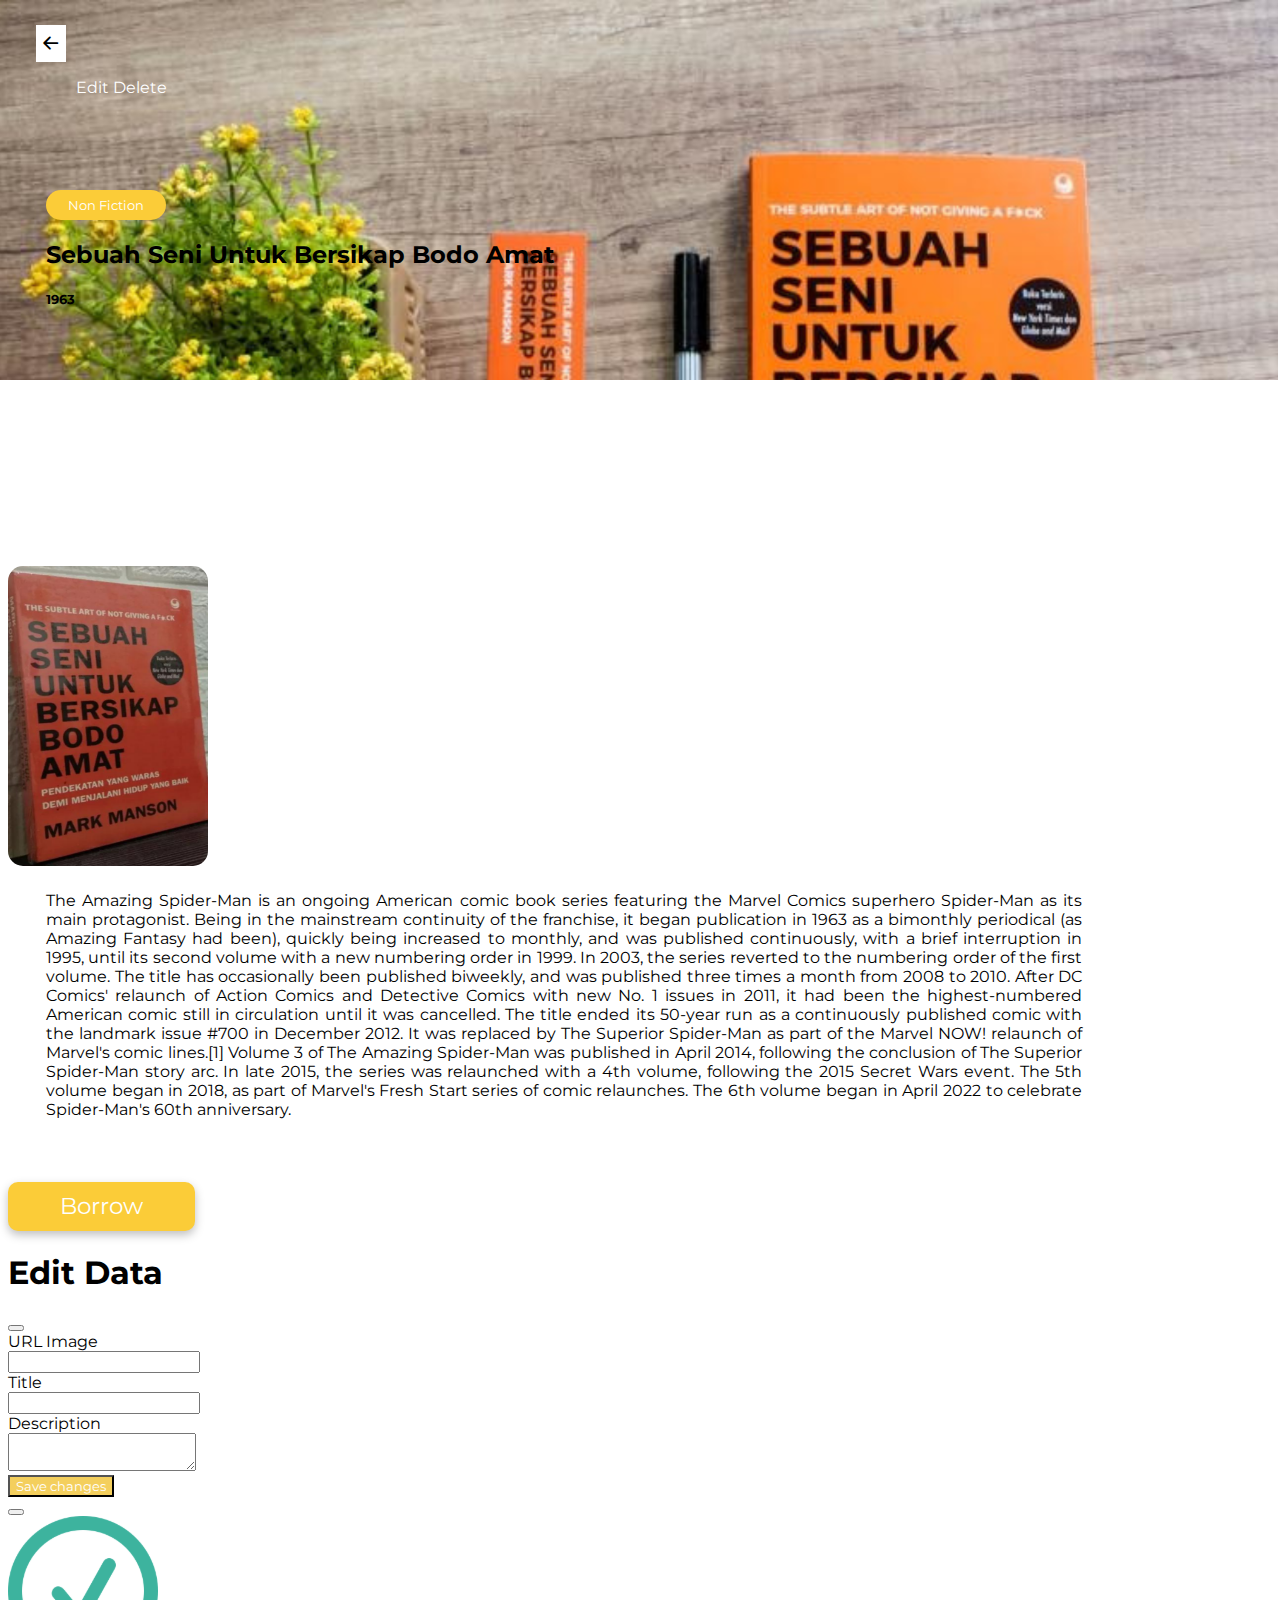
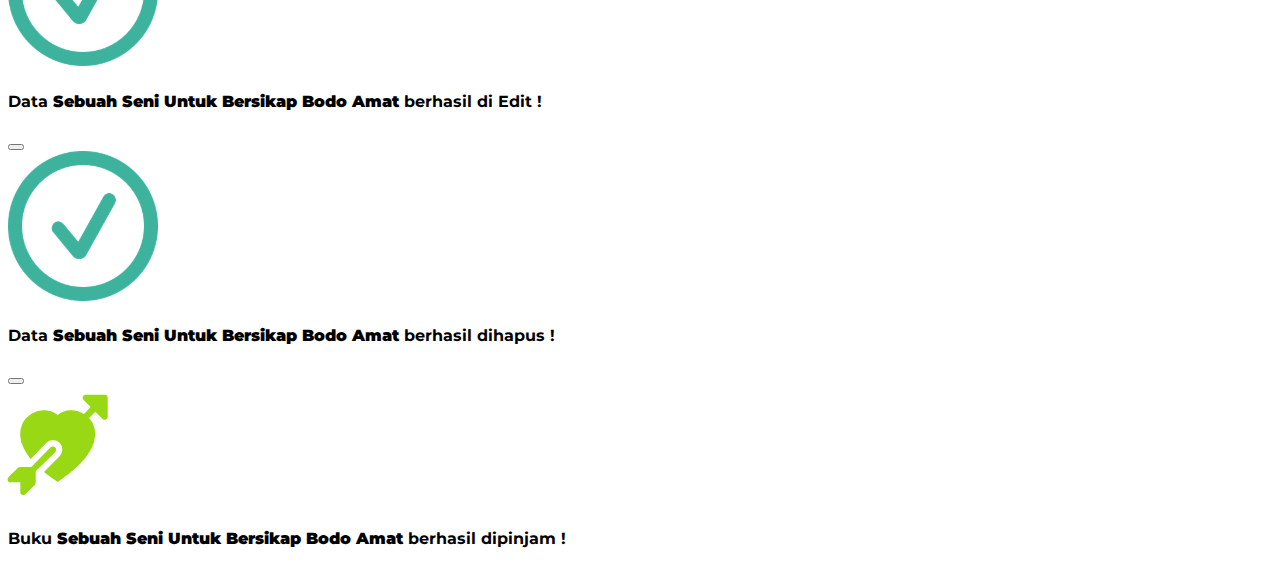
<file: bodoAmat.html>
<!DOCTYPE html>
<html lang="en">
<head>
  <meta charset="UTF-8">
  <meta http-equiv="X-UA-Compatible" content="IE=edge">
  <meta name="viewport" content="width=device-width, initial-scale=1.0">
  <title>Lily</title>
  <!-- CSS -->
  <link rel="stylesheet" href="./styling/bodoAmat.css">
  <!-- Bootstrap -->
  <link href="https://cdn.jsdelivr.net/npm/bootstrap@5.2.2/dist/css/bootstrap.min.css" rel="stylesheet" integrity="sha384-Zenh87qX5JnK2Jl0vWa8Ck2rdkQ2Bzep5IDxbcnCeuOxjzrPF/et3URy9Bv1WTRi" crossorigin="anonymous">
  <!-- Bootstrap icon -->
  <link rel="stylesheet" href="https://cdn.jsdelivr.net/npm/bootstrap-icons@1.9.1/font/bootstrap-icons.css">
  <!-- Favicon -->
  <link rel="shortcut icon" type="imag/png" href="./assets/lily-transformed.png">
  <script src="./js/script.js"></script>
</head>
<body>
    <section class="dilan-page">

        <div class="navbar">
            <nav class="fixed-top ">
                <div class="d-flex justify-content-between">

                    <div class="arrow-nav">
                        <a href="./index.html">
                            <i class="bi bi-arrow-left-short rounded-circle px-1"></i>
                        </a>
                    </div>
                    <div class="d-flex">
                        <ul class="menu">
                            <li class="pe-3" data-bs-toggle="modal" data-bs-target="#exampleModal"><a href="#home">Edit</a></li>
                            <li data-bs-toggle="modal" data-bs-target="#modalDelete"><a href="#about">Delete</a></li>
                        </ul>
                    </div>
                </div>
            <nav>
        </div>

    </section>
    
    
    <section class="text-content">

        <div class="cover-content d-flex justify-content-between">
            <!-- <div class="text-content"></div> -->
            <div class="category">
                <a href="">
                  <button>Non Fiction</button>
                </a>
                <h2>Sebuah Seni Untuk Bersikap Bodo Amat</h2>
                <h5>1963</h5>
            </div>
            <div class="availability">
                <h4>Available</h4>
            </div>
            <div class="img-content">
                <img src="./assets/buku-bodo-v.png" alt="">
            </div>
        </div>

    </section>

    <section class="para-content">
        <div class="d-flex justify-content-between">

            <div class="paratext-content">
                <p>The Amazing Spider-Man is an ongoing American comic book series featuring the Marvel Comics superhero Spider-Man as its main protagonist. Being in the mainstream continuity of the franchise, it began publication in 1963 as a bimonthly periodical (as Amazing Fantasy had been), quickly being increased to monthly, and was published continuously, with a brief interruption in 1995, until its second volume with a new numbering order in 1999. In 2003, the series reverted to the numbering order of the first volume. The title has occasionally been published biweekly, and was published three times a month from 2008 to 2010.

                After DC Comics' relaunch of Action Comics and Detective Comics with new No. 1 issues in 2011, it had been the highest-numbered American comic still in circulation until it was cancelled. The title ended its 50-year run as a continuously published comic with the landmark issue #700 in December 2012. It was replaced by The Superior Spider-Man as part of the Marvel NOW! relaunch of Marvel's comic lines.[1]
                    
                Volume 3 of The Amazing Spider-Man was published in April 2014, following the conclusion of The Superior Spider-Man story arc. In late 2015, the series was relaunched with a 4th volume, following the 2015 Secret Wars event. The 5th volume began in 2018, as part of Marvel's Fresh Start series of comic relaunches. The 6th volume began in April 2022 to celebrate Spider-Man's 60th anniversary.</p>
            </div>
            <div class="btn-borrow">
                <a data-bs-toggle="modal" data-bs-target="#modalBorrow" href="#" class=""><button id="borrow" onclick="borrow()">Borrow</button></a>
            </div>

        </div>
    </section>
    
<!-- Modal -->

<!-- Edit -->
<div class="modal fade" id="exampleModal" tabindex="-1" aria-labelledby="exampleModalLabel" aria-hidden="true">
    <div class="modal-dialog">
      <div class="modal-content">
        <div class="modal-header">
          <h1 class="modal-title fs-5" id="exampleModalLabel">Edit Data</h1>
          <button type="button" class="btn-close" data-bs-dismiss="modal" aria-label="Close"></button>
        </div>
        <div class="row g-3 align-items-center kolom mt-2 ms-2 ">

            <div class="col-3">
              <label for="inputPassword6" class="col-form-label">URL Image</label>
            </div>
            <div class="col-8">
              <input type="text" id="inputPassword6" class="form-control" aria-describedby="passwordHelpInline">
            </div>

        </div>
        <div class="row g-3 align-items-center kolom mt-2 ms-2">
            
            <div class="col-3">
              <label for="inputPassword6" class="col-form-label">Title</label>
            </div>
            <div class="col-8">
              <input type="text" id="inputPassword6" class="form-control" aria-describedby="passwordHelpInline">
            </div>

        </div>
        <div class="row g-3 align-items-center kolom mt-2 ms-2 mb-3">
            
            <div class="col-3">
              <label for="inputPassword6" class="col-form-label">Description</label>
            </div>
            <div class="col-8">
              <textarea class="form-control" aria-label="With textarea"></textarea>
            </div>

        </div>
        <div class="modal-footer">
            <button type="button" class="btn" data-bs-toggle="modal" data-bs-target="#modalSuccessEdit">Save changes</button>
        </div>
      </div>
    </div>
  </div>

    <!-- Success Edit -->
    <div class="modal fade" id="modalSuccessEdit" tabindex="-1" aria-labelledby="exampleModalLabel" aria-hidden="true">
      <div class="modal-dialog">
        <div class="modal-content">
          <div class="modal-header">
            <button type="button" class="btn-close" data-bs-dismiss="modal" aria-label="Close"></button>
          </div>
          <div class="modal-body text-center">
            <img src="./assets/checked.svg" alt="" srcset="">
            <h4 class="pt-3">Data <b>Sebuah Seni Untuk Bersikap Bodo Amat
          </b> berhasil di Edit !</h4>
          </div>
        </div>
      </div>
    </div>


  <!-- Delete -->
  <div class="modal fade" id="modalDelete" tabindex="-1" aria-labelledby="exampleModalLabel" aria-hidden="true">
    <div class="modal-dialog">
      <div class="modal-content">
        <div class="modal-header">
          <button type="button" class="btn-close" data-bs-dismiss="modal" aria-label="Close"></button>
        </div>
        <div class="modal-body text-center">
          <img src="./assets/checked.svg" alt="" srcset="">
          <h4 class="pt-3">Data <b>Sebuah Seni Untuk Bersikap Bodo Amat
        </b> berhasil dihapus !</h4>
        </div>
      </div>
    </div>
  </div>

    <!-- Borrow -->
  
    <div class="modal fade" id="modalBorrow" tabindex="-1" aria-labelledby="exampleModalLabel" aria-hidden="true">
        <div class="modal-dialog">
          <div class="modal-content">
            <div class="modal-header">
              <button type="button" class="btn-close" data-bs-dismiss="modal" aria-label="Close"></button>
            </div>
            <div class="modal-body text-center">
                <i class="bi bi-arrow-through-heart-fill"></i>
                <h4 class="pt-3">Buku <b>Sebuah Seni Untuk Bersikap Bodo Amat
            </b> berhasil dipinjam !</h4>
            </div>
          </div>
        </div>
      </div>

    <!-- JS Bootstrap -->
    <script src="https://cdn.jsdelivr.net/npm/bootstrap@5.2.2/dist/js/bootstrap.bundle.min.js" integrity="sha384-OERcA2EqjJCMA+/3y+gxIOqMEjwtxJY7qPCqsdltbNJuaOe923+mo//f6V8Qbsw3" crossorigin="anonymous"></script>
</body>
</html>
</file>
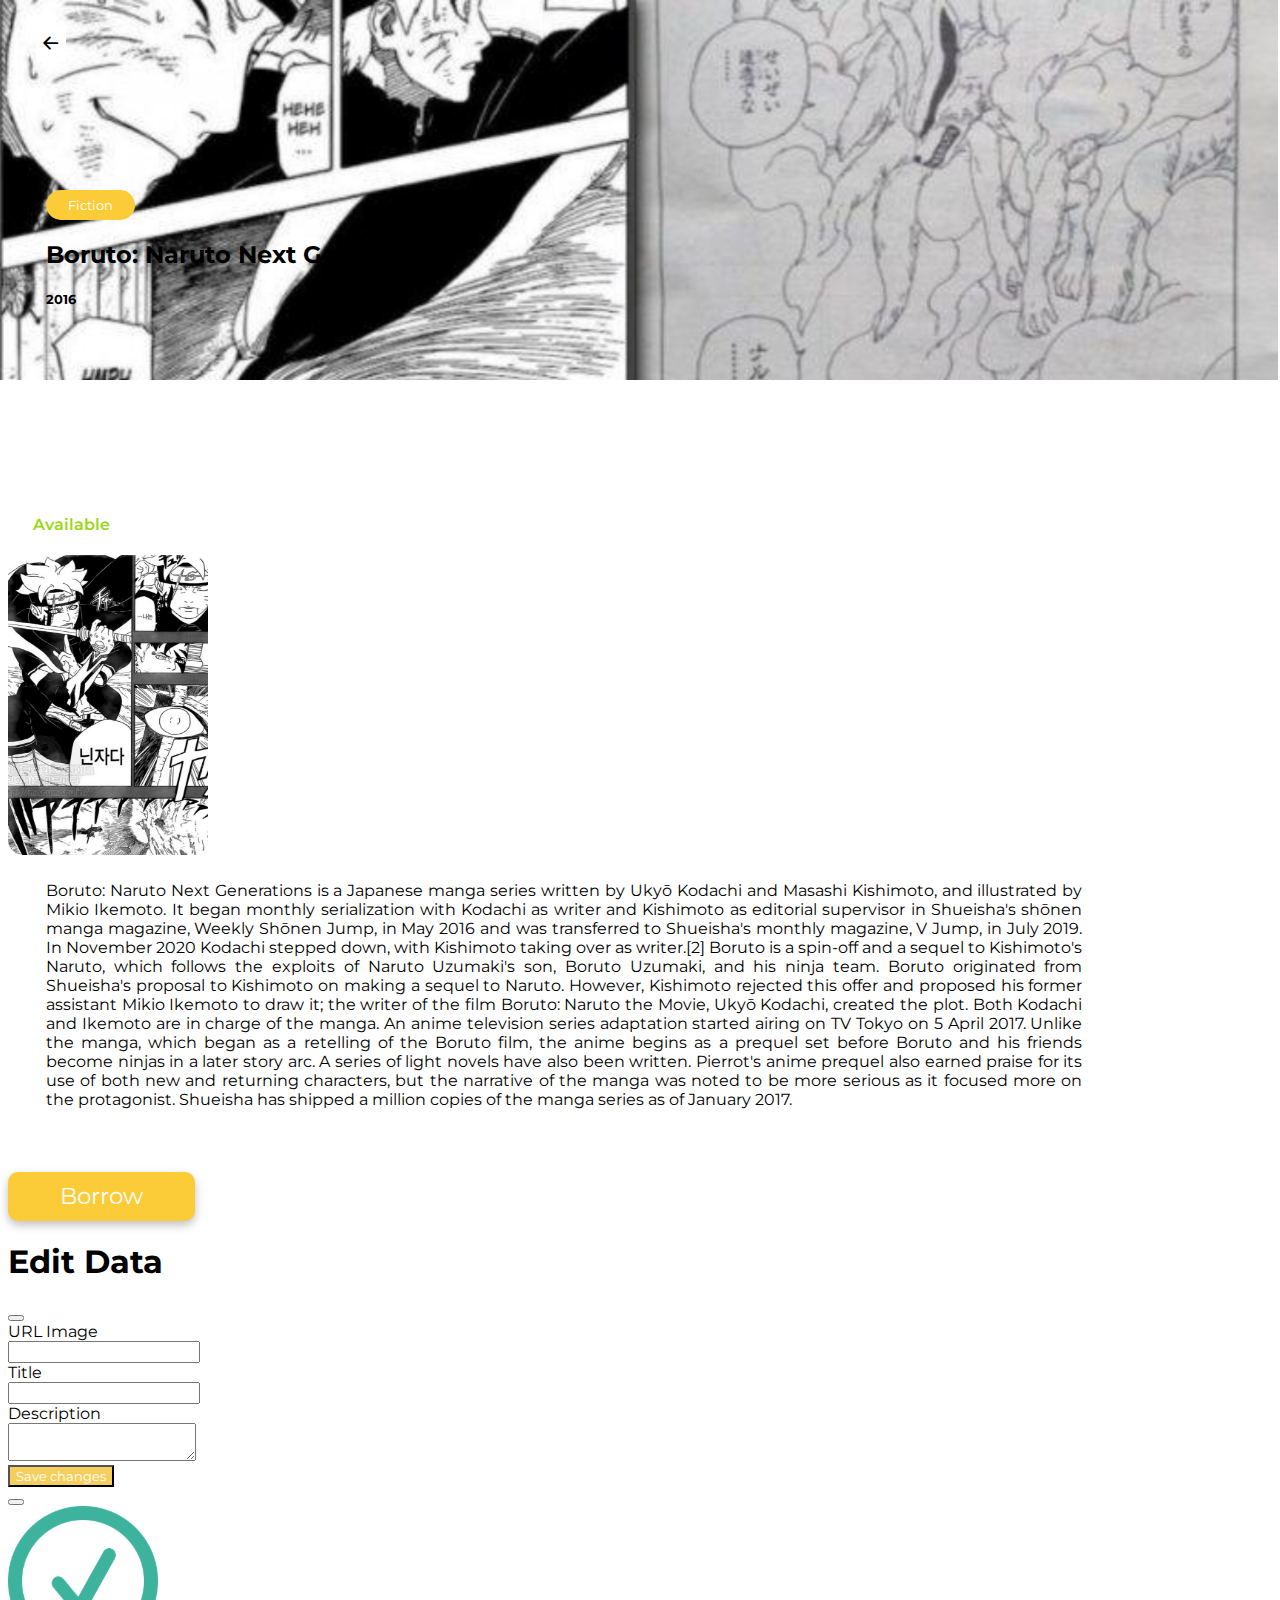
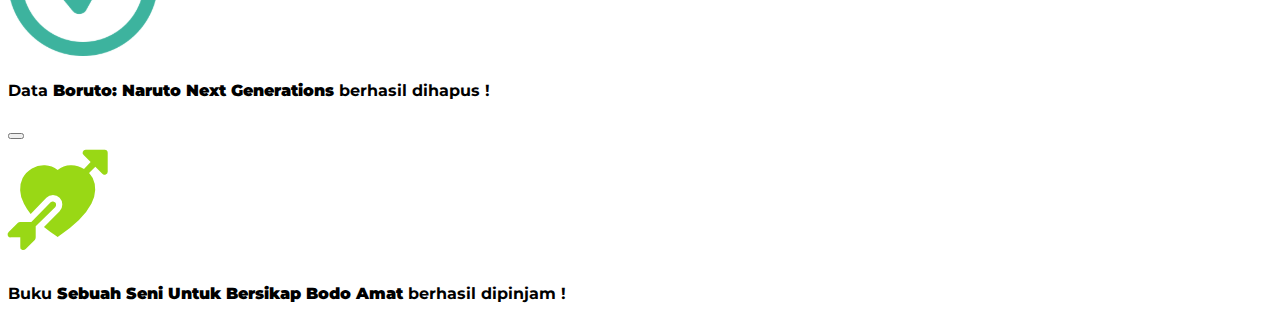
<file: boruto-detail.html>
<!DOCTYPE html>
<html lang="en">
<head>
  <meta charset="UTF-8">
  <meta http-equiv="X-UA-Compatible" content="IE=edge">
  <meta name="viewport" content="width=device-width, initial-scale=1.0">
  <title>Lily</title>
  <!-- CSS -->
  <link rel="stylesheet" href="./styling/boruto-style.css">
  <!-- Bootstrap -->
  <link href="https://cdn.jsdelivr.net/npm/bootstrap@5.2.2/dist/css/bootstrap.min.css" rel="stylesheet" integrity="sha384-Zenh87qX5JnK2Jl0vWa8Ck2rdkQ2Bzep5IDxbcnCeuOxjzrPF/et3URy9Bv1WTRi" crossorigin="anonymous">
  <!-- Bootstrap icon -->
  <link rel="stylesheet" href="https://cdn.jsdelivr.net/npm/bootstrap-icons@1.9.1/font/bootstrap-icons.css">
  <!-- Favicon -->
  <link rel="shortcut icon" type="imag/png" href="./assets/lily-transformed.png">
</head>

<body>
    <section class="dilan-page">

        <div class="navbar">
            <nav class="fixed-top ">
                <div class="d-flex justify-content-between">

                    <div class="arrow-nav">
                        <a href="./index.html">
                            <i class="bi bi-arrow-left-short rounded-circle px-1"></i>
                        </a>
                    </div>
                    <div class="d-flex">
                        <ul class="menu">
                            <li class="pe-3" data-bs-toggle="modal" data-bs-target="#exampleModal"><a href="#home">Edit</a></li>
                            <li data-bs-toggle="modal" data-bs-target="#modalDelete"><a href="#about">Delete</a></li>
                        </ul>
                    </div>
                </div>
            <nav>
        </div>

    </section>
    
    
    <section class="text-content">

        <div class="cover-content d-flex justify-content-between">
            <!-- <div class="text-content"></div> -->
            <div class="category">
                <a href="">
                  <button>Fiction</button>
                </a>
                <h2>Boruto: Naruto Next Generations</h2>
                <h5>2016</h5>
            </div>
            <div class="availability">
                <h4>Available</h4>
            </div>
            <div class="img-content">
                <img src="./assets/boruto-v.png" alt="">
            </div>
        </div>

    </section>

    <section class="para-content">
        <div class="d-flex justify-content-between">

            <div class="paratext-content">
                <p>Boruto: Naruto Next Generations is a Japanese manga series written by Ukyō Kodachi and Masashi Kishimoto, and illustrated by Mikio Ikemoto. It began monthly serialization with Kodachi as writer and Kishimoto as editorial supervisor in Shueisha's shōnen manga magazine, Weekly Shōnen Jump, in May 2016 and was transferred to Shueisha's monthly magazine, V Jump, in July 2019. In November 2020 Kodachi stepped down, with Kishimoto taking over as writer.[2] Boruto is a spin-off and a sequel to Kishimoto's Naruto, which follows the exploits of Naruto Uzumaki's son, Boruto Uzumaki, and his ninja team.

                Boruto originated from Shueisha's proposal to Kishimoto on making a sequel to Naruto. However, Kishimoto rejected this offer and proposed his former assistant Mikio Ikemoto to draw it; the writer of the film Boruto: Naruto the Movie, Ukyō Kodachi, created the plot. Both Kodachi and Ikemoto are in charge of the manga. An anime television series adaptation started airing on TV Tokyo on 5 April 2017. Unlike the manga, which began as a retelling of the Boruto film, the anime begins as a prequel set before Boruto and his friends become ninjas in a later story arc. A series of light novels have also been written.
                    
                Pierrot's anime prequel also earned praise for its use of both new and returning characters, but the narrative of the manga was noted to be more serious as it focused more on the protagonist. Shueisha has shipped a million copies of the manga series as of January 2017.</p>
            </div>
            <div class="btn-borrow">
                <a data-bs-toggle="modal" data-bs-target="#modalBorrow" href="#" class=""><button id="borrow" onclick="borrow()">Borrow</button></a>
            </div>

        </div>
    </section>
    
<!-- Modal -->

<div class="modal fade" id="exampleModal" tabindex="-1" aria-labelledby="exampleModalLabel" aria-hidden="true">
    <div class="modal-dialog">
      <div class="modal-content">
        <div class="modal-header">
          <h1 class="modal-title fs-5" id="exampleModalLabel">Edit Data</h1>
          <button type="button" class="btn-close" data-bs-dismiss="modal" aria-label="Close"></button>
        </div>
        <div class="row g-3 align-items-center kolom mt-2 ms-2 ">

            <div class="col-3">
              <label for="inputPassword6" class="col-form-label">URL Image</label>
            </div>
            <div class="col-8">
              <input type="text" id="inputPassword6" class="form-control" aria-describedby="passwordHelpInline">
            </div>

        </div>
        <div class="row g-3 align-items-center kolom mt-2 ms-2">
            
            <div class="col-3">
              <label for="inputPassword6" class="col-form-label">Title</label>
            </div>
            <div class="col-8">
              <input type="text" id="inputPassword6" class="form-control" aria-describedby="passwordHelpInline">
            </div>

        </div>
        <div class="row g-3 align-items-center kolom mt-2 ms-2 mb-3">
            
            <div class="col-3">
              <label for="inputPassword6" class="col-form-label">Description</label>
            </div>
            <div class="col-8">
              <!-- <input type="text" id="inputPassword6" class="form-control" aria-describedby="passwordHelpInline"> -->
              <textarea class="form-control" aria-label="With textarea"></textarea>
            </div>

        </div>
        <div class="modal-footer">
            <button type="button" class="btn">Save changes</button>
        </div>
      </div>
    </div>
  </div>


      <!-- Delete -->
  <div class="modal fade" id="modalDelete" tabindex="-1" aria-labelledby="exampleModalLabel" aria-hidden="true">
    <div class="modal-dialog">
      <div class="modal-content">
        <div class="modal-header">
          <button type="button" class="btn-close" data-bs-dismiss="modal" aria-label="Close"></button>
        </div>
        <div class="modal-body text-center">
          <img src="./assets/checked.svg" alt="" srcset="">
          <h4 class="pt-3">Data <b>Boruto: Naruto Next Generations
        </b> berhasil dihapus !</h4>
        </div>
      </div>
    </div>
  </div>

    <!-- Borrow -->
  
    <div class="modal fade" id="modalBorrow" tabindex="-1" aria-labelledby="exampleModalLabel" aria-hidden="true">
        <div class="modal-dialog">
          <div class="modal-content">
            <div class="modal-header">
              <button type="button" class="btn-close" data-bs-dismiss="modal" aria-label="Close"></button>
            </div>
            <div class="modal-body text-center">
                <i class="bi bi-arrow-through-heart-fill"></i>
                <h4 class="pt-3">Buku <b>Sebuah Seni Untuk Bersikap Bodo Amat
            </b> berhasil dipinjam !</h4>
            </div>
          </div>
        </div>
      </div>

    <!-- JS Bootstrap -->
    <script src="https://cdn.jsdelivr.net/npm/bootstrap@5.2.2/dist/js/bootstrap.bundle.min.js" integrity="sha384-OERcA2EqjJCMA+/3y+gxIOqMEjwtxJY7qPCqsdltbNJuaOe923+mo//f6V8Qbsw3" crossorigin="anonymous"></script>
    <!-- CODE JS -->
    <script src="./js/script.js"></script>
</body>
</html>
</file>
<file: styling/bodoAmat.css>
@import url('https://fonts.googleapis.com/css2?family=Montserrat:wght@500;700&display=swap');

* {
    font-family: 'Montserrat', sans-serif !important;
}

.dilan-page {
    position: absolute;
    width: 100%;
    height: 380px;
    left: -2px;
    top: 0px;
    background: url('../assets/buku-bodo-amat.png');
    background-size: cover;
}
nav {
    margin-left: 3%;
    align-items: center;
    padding-top: 25px;
    padding-right: 3%;
}

nav li {
    display: inline-block;
}

nav a {
    text-decoration: none;
    color: white;
    padding-right: 2%;
}

.arrow-nav i {
    background: rgba(255, 255, 255, 1);
    font-size: 30px;
}
.arrow-nav a {
    color: black;
}

.cover-content {
    margin-top: 15%;
    position: relative;
}


.availability, .availability h4 {
    margin-top: 16.5%;
    margin-left: -5%;
    font-weight: 600;
    color: rgba(153, 216, 21, 1);
}
.img-content {
    margin-right: 3%;
    background-attachment: fixed;
    background-size: cover;
    width: 200px;
    height: 300px;
}

.img-content img {
    width: 200px;
    height: 300px;
    border-radius: 15px;
}

.category {
    margin-top: 15%;
    margin-left: 3%;
}

.category button {
    border-radius: 50px;
    background-color: rgba(251, 204, 56, 1);
    color: white;
    text-align: center;
    cursor: auto;
    padding: 5px 20px;
    border-color: transparent;
}

.category button h4 {
    font-weight: 600;
    text-align: center;
    justify-content: center;
}

/* Paragraph Content */

.paratext-content {
    margin-left: 3%;
    margin-top: 2%;
    margin-bottom: 5%;
    padding-right: 15%;
    text-align: justify;
    
}

.btn-borrow {
    margin-top: 2%;
    margin-right: 3%;
}

.btn-borrow button {
    padding: 3px 50px;
    line-height: 39px;
    border-color: transparent;
    font-size: 23px;
    box-shadow: 0px 4px 10px rgba(0, 0, 0, 0.25);
    border-radius: 10px;
    color: white;
    background-color: rgba(251, 204, 56, 1);
}

/* Modal */
.modal-footer button {
    background-color: rgba(244, 207, 93, 1);
    color: white;
}

.modal-body i {
    font-size: 100px;
    color: rgba(153, 216, 21, 1);
}


/* Responsive */
@media (max-width: 768px) {
    .dilan-page {
        position: absolute;
        width: 100%;
        height: 300px;
        left: -2px;
        top: 0px;
        background: url('../assets/buku-bodo-amat.png');
        background-size: cover;
    }
    .img-content img {
        width: 150px;
        height: 200px;
        border-radius: 15px;
        margin-left: 15%;
        margin-top: 15%;
    }
    .category {
        margin-top: 25%;
        margin-left: 3%;
    }
    
    .category button {
        border-radius: 50px;
        background-color: rgba(251, 204, 56, 1);
        color: white;
        text-align: center;
        cursor: auto;
        padding: 5px 20px;
        border-color: transparent;
    }
    .category h2 {
        margin-top: 5%;
        font-size: 20px;
    }
    .paratext-content {
        margin-left: 3%;
        margin-top: 2%;
        margin-bottom: 5%;
        padding-right: 10%;
        text-align: justify;
    }
    .availability, .availability h4 {
        margin-top: 23%;
        margin-left: -15%;
        font-weight: 600;
        color: rgba(153, 216, 21, 1);
    }
    .btn-borrow {
        margin-top: -5%;
        margin-right: 3%;
    }
}
</file>
<file: styling/boruto-style.css>
@import url('https://fonts.googleapis.com/css2?family=Montserrat:wght@500;700&display=swap');

* {
    font-family: 'Montserrat', sans-serif !important;
}

.dilan-page {
    position: absolute;
    width: 100%;
    height: 380px;
    left: -2px;
    top: 0px;
    background: url('../assets/komik-naruto.png');
    background-size: cover;
}
nav {
    margin-left: 3%;
    /* display: flex; */
    align-items: center;
    padding-top: 25px;
    padding-right: 3%;
    /* justify-content: space-between; */
}

nav li {
    display: inline-block;
    /* margin-right: 3%; */
}

nav a {
    text-decoration: none;
    color: white;
    padding-right: 2%;
}

.arrow-nav i {
    background: rgba(255, 255, 255, 1);
    font-size: 30px;
}
.arrow-nav a {
    color: black;
}

.cover-content {
    margin-top: 15%;
    position: relative;
}


.availability, .availability h4 {
    margin-top: 16.5%;
    margin-left: 1%;
    font-weight: 600;
    color: rgba(153, 216, 21, 1);
}
.img-content {
    margin-right: 3%;
    background-attachment: fixed;
    background-size: cover;
    width: 200px;
    height: 300px;
}

.img-content img {
    width: 200px;
    height: 300px;
    border-radius: 15px;
}

.category {
    margin-top: 15%;
    margin-left: 3%;
}

.category button {
    border-radius: 50px;
    background-color: rgba(251, 204, 56, 1);
    color: white;
    text-align: center;

    cursor: auto;
    padding: 5px 20px;
    border-color: transparent;
}

.category button h4 {
    /* padding-top: 3%; */
    font-weight: 600;
    text-align: center;
    justify-content: center;
}

/* Paragraph Content */

.paratext-content {
    margin-left: 3%;
    margin-top: 2%;
    margin-bottom: 5%;
    padding-right: 15%;
    text-align: justify;
    
}

.btn-borrow {
    margin-top: 2%;
    margin-right: 3%;
}

.btn-borrow button {
    padding: 3px 50px;
    line-height: 39px;
    border-color: transparent;
    font-size: 23px;
    box-shadow: 0px 4px 10px rgba(0, 0, 0, 0.25);
    border-radius: 10px;
    color: white;
    background-color: rgba(251, 204, 56, 1);
}

/* Modal */
.modal-footer button {
    background-color: rgba(244, 207, 93, 1);
    color: white;
}

.modal-body i {
    font-size: 100px;
    color: rgba(153, 216, 21, 1);
}

/* Responsive */
@media (max-width: 768px) {
    .dilan-page {
        position: absolute;
        width: 100%;
        height: 300px;
        left: -2px;
        top: 0px;
        background: url('../assets/komik-naruto.png');
        background-size: cover;
    }
    .img-content img {
        width: 150px;
        height: 200px;
        border-radius: 15px;
        margin-left: 15%;
        margin-top: 15%;
    }
    .category {
        margin-top: 25%;
        margin-left: 3%;
    }
    
    .category button {
        border-radius: 50px;
        background-color: rgba(251, 204, 56, 1);
        color: white;
        text-align: center;
        cursor: auto;
        padding: 5px 20px;
        border-color: transparent;
    }
    .category h2 {
        margin-top: 5%;
        font-size: 20px;
    }
    .paratext-content {
        margin-left: 3%;
        margin-top: 2%;
        margin-bottom: 5%;
        padding-right: 10%;
        text-align: justify;
    }
    .availability, .availability h4 {
        margin-top: 23%;
        margin-left: -15%;
        font-weight: 600;
        color: rgba(153, 216, 21, 1);
    }
    .btn-borrow {
        margin-top: -5%;
        margin-right: 3%;
    }
}
</file>
